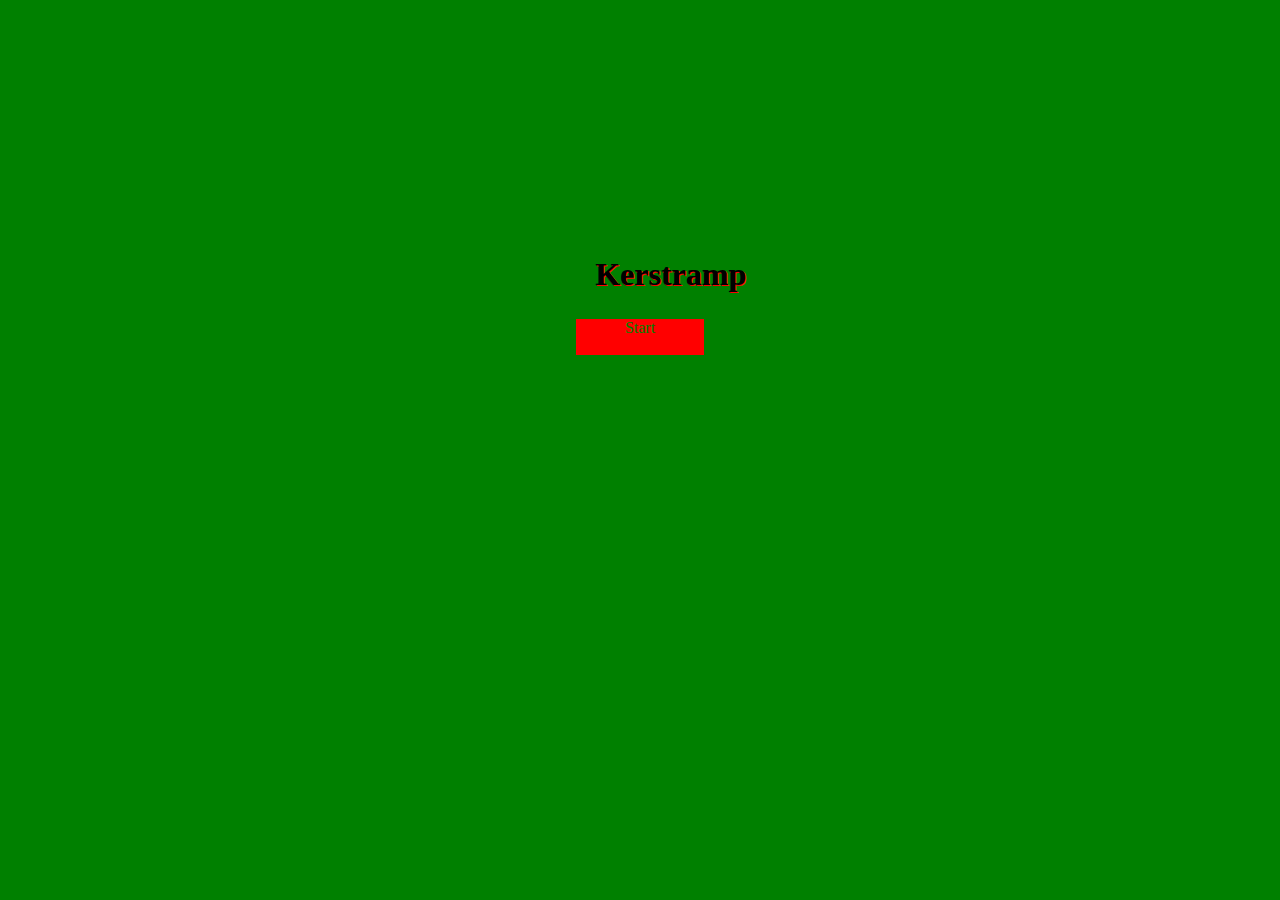
<file: index.html>
<!DOCTYPE html>
<html>
<head>
    <link rel="stylesheet" href="css/start.css">
    <title>Start Scherm</title>
</head>
<body>
<div id="wrapper1"> 

    <div id="naam">
        <h1>Kerstramp</h1>

    </div>

    <a href="html/intro.html"><div id="start">
       <p>Start</p>
    </div></a>

</div>
</body>
</html>
</file>
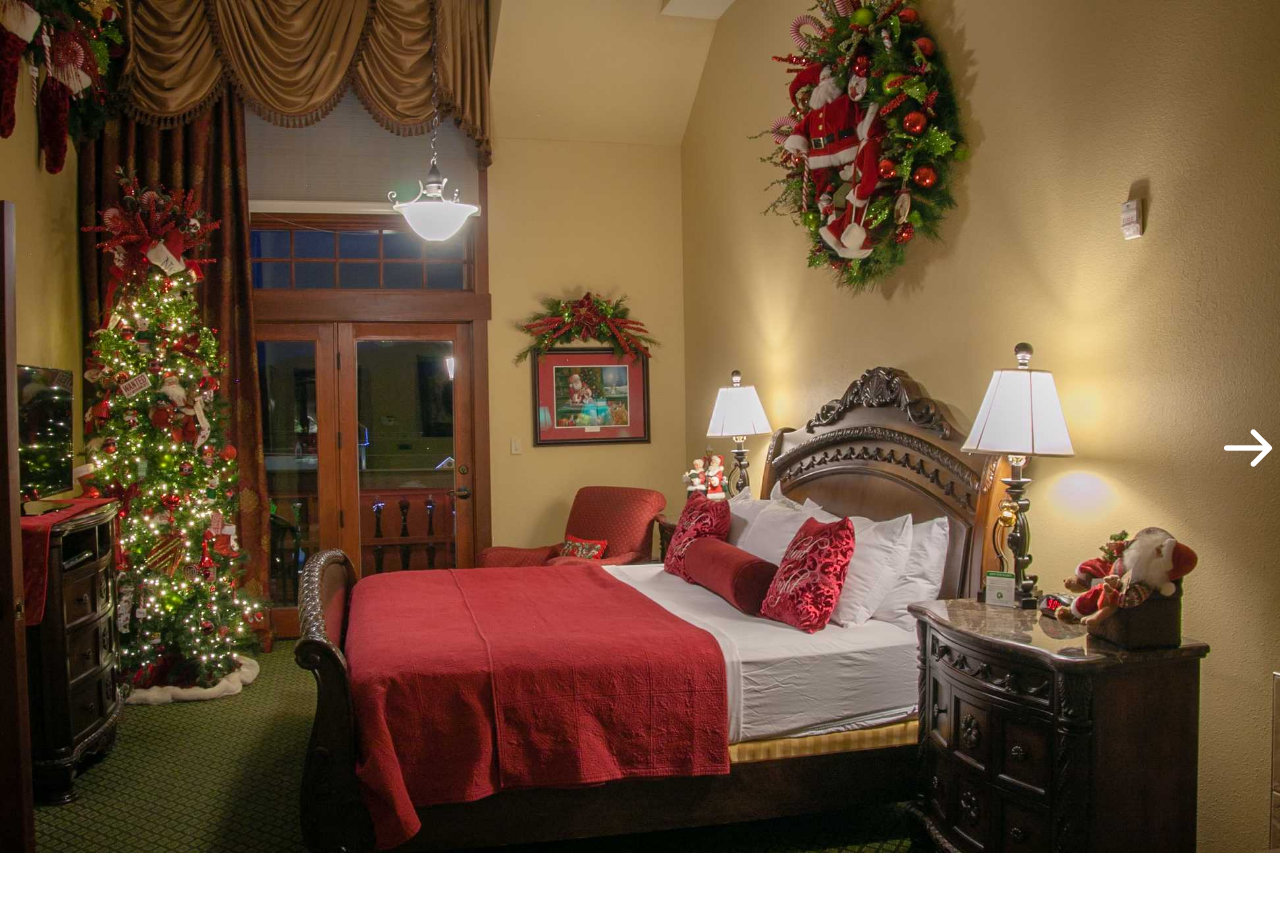
<file: html/bedroom_santa.html>
<!DOCTYPE html>
<html>
    <head>
        <link rel="stylesheet" type="text/css" href="../css/style.css">
        <link rel="stylesheet" type="text/css" href="../css/bedroom_santa.css">
        <title>Slaapkamer Kerstman</title>
    </head>
    <body>
        <div id="right">
            <a href="first_floor_hall.html"><img src="../imgs/arrowright.png" width="10%" alt="right"></a>
        </div>
        <div id="card" onclick="alert('Je hebt de tweede puzzel opgelost. De derde puzzel zit in de keuken. Klik op de meest rechter lamp voor de derde puzzel.')"></div>
        <script type="text/javascript" src="../js/bedroom.js"></script>
    </body>
</html>
</file>
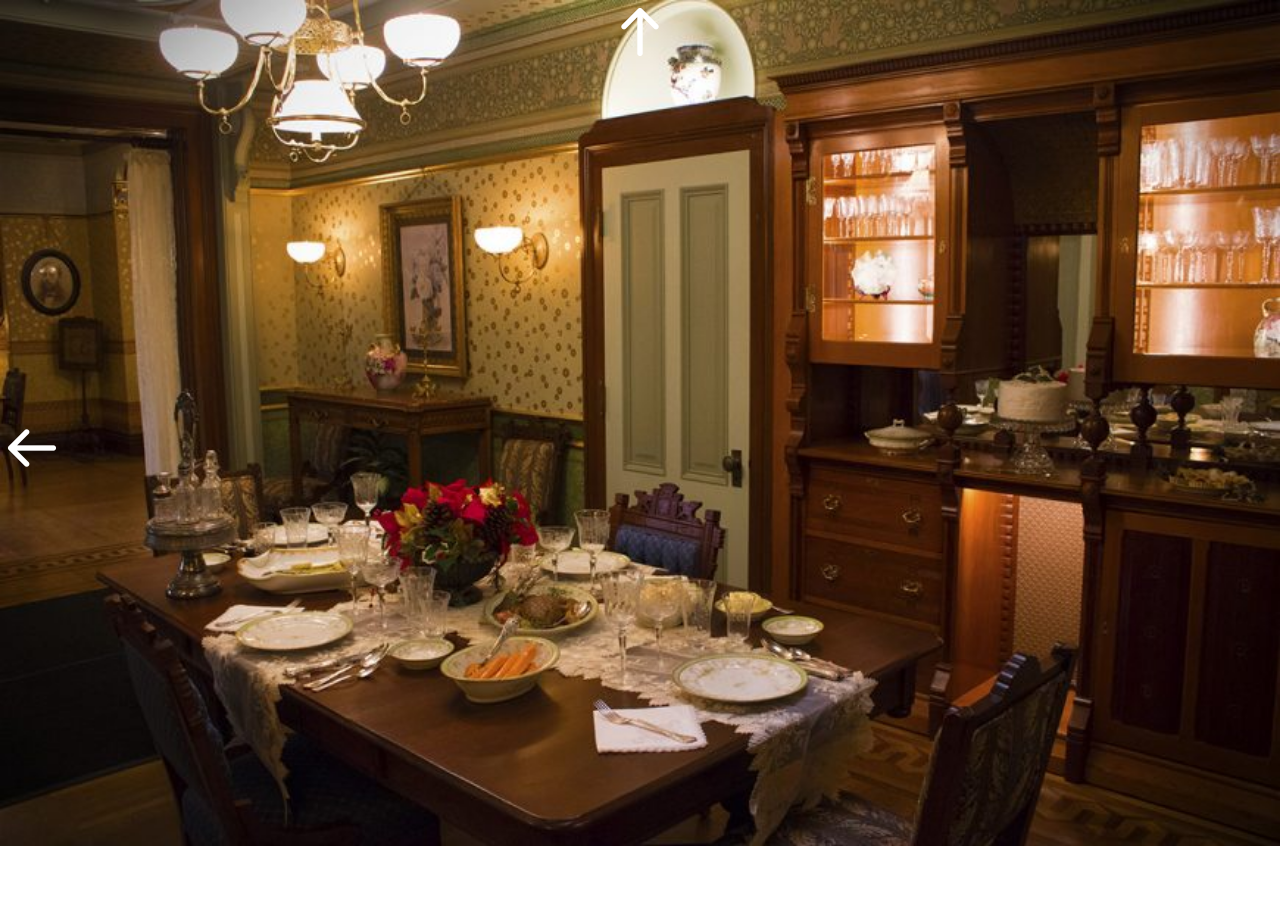
<file: html/dining_room.html>
<!DOCTYPE html>
<html>
    <head>
        <link rel="stylesheet" type="text/css" href="../css/style.css">
        <link rel="stylesheet" type="text/css" href="../css/dining_room.css">
        <title>Dineerkamer</title>
    </head>
    <body>
        <div id="left">
            <a href="main_hall.html"><img src="../imgs/arrowleft.png" width="10%" alt="left"></a>
        </div>
        <div id="up">
            <a href="kitchen.html"><img src="../imgs/arrowup.png" width="5%" alt="up"></a>
        </div>
    </body>
</html>
</file>
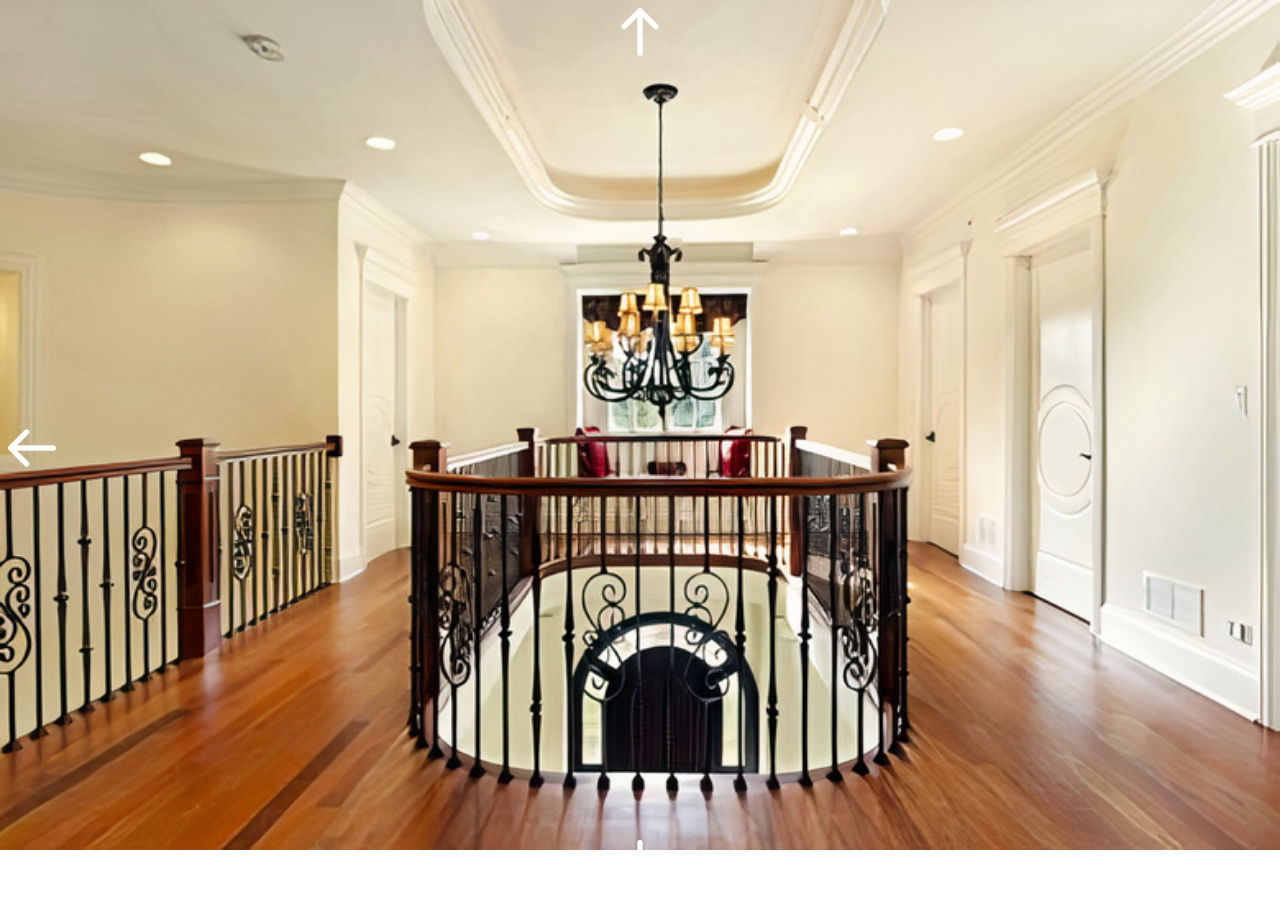
<file: html/first_floor_hall.html>
<!DOCTYPE html>
<html>
    <head>
        <link rel="stylesheet" type="text/css" href="../css/style.css">
        <link rel="stylesheet" type="text/css" href="../css/first_floor.css">
        <title>Hal eerste verdieping</title>
    </head>
    <body>
        <div id="left">
            <a href="bedroom_santa.html"><img src="../imgs/arrowleft.png" width="10%" alt="left"></a>
        </div>
        <div id="up">
            <a href="office_santa.html"><img src="../imgs/arrowup.png" width="5%" alt="up"></a>
        </div>
        <div id="down">
            <a href="main_hall.html"><img src="../imgs/arrowdown.png" width="5%" alt="down"></a>
        </div>
    </body>
</html>
</file>
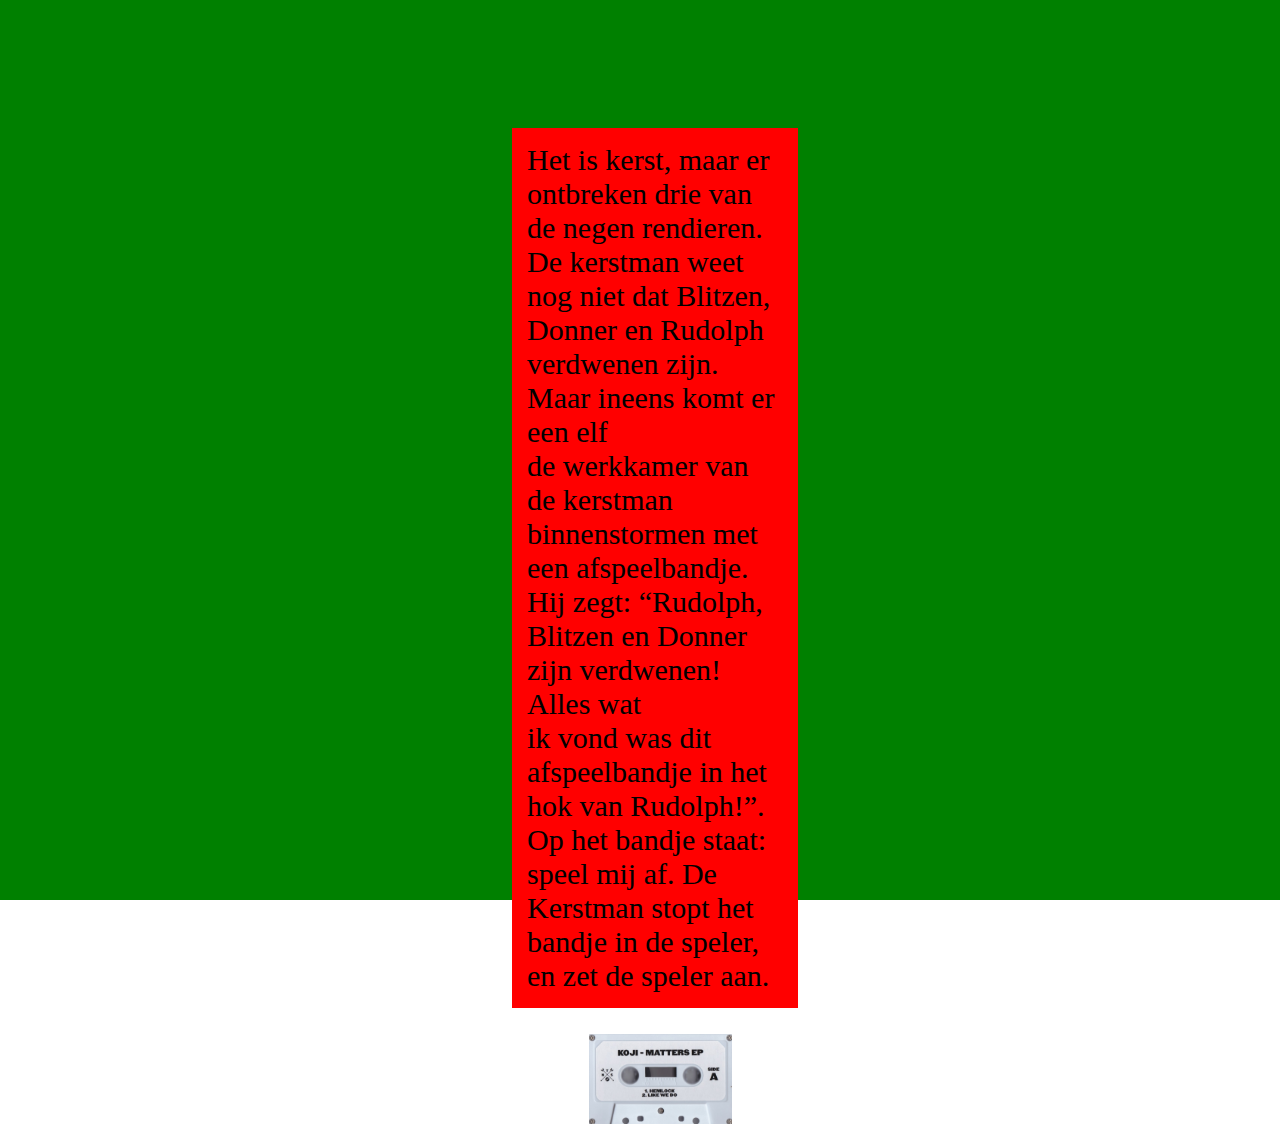
<file: html/intro.html>
<!DOCTYPE html> 
<html>
<head>
    <link rel="stylesheet" href="../css/start.css">
    <title>Intro</title>
</head>
<body>
<div id="wrapper2">
    <div id="vak">
        <p>Het is kerst, maar er ontbreken drie van de negen rendieren. <br>
        De kerstman weet nog niet dat Blitzen, <br>
        Donner en Rudolph verdwenen zijn. Maar ineens komt er een elf <br>
        de werkkamer van de kerstman binnenstormen met een afspeelbandje. <br>
        Hij zegt: “Rudolph, Blitzen en Donner zijn verdwenen! Alles wat <br>
        ik vond was dit afspeelbandje in het hok van Rudolph!”. <br>
        Op het bandje staat: speel mij af. De Kerstman stopt het <br>
        bandje in de speler, en zet de speler aan. </p>
    </div>
    <img id="cassette" src="..\imgs\cassette.png" onclick="audio.play(); onclick(clickfunction())" alt="cassette">
</div>
<script type="text/javascript" src="../js/intro.js"></script>
</body>
</html>
</file>
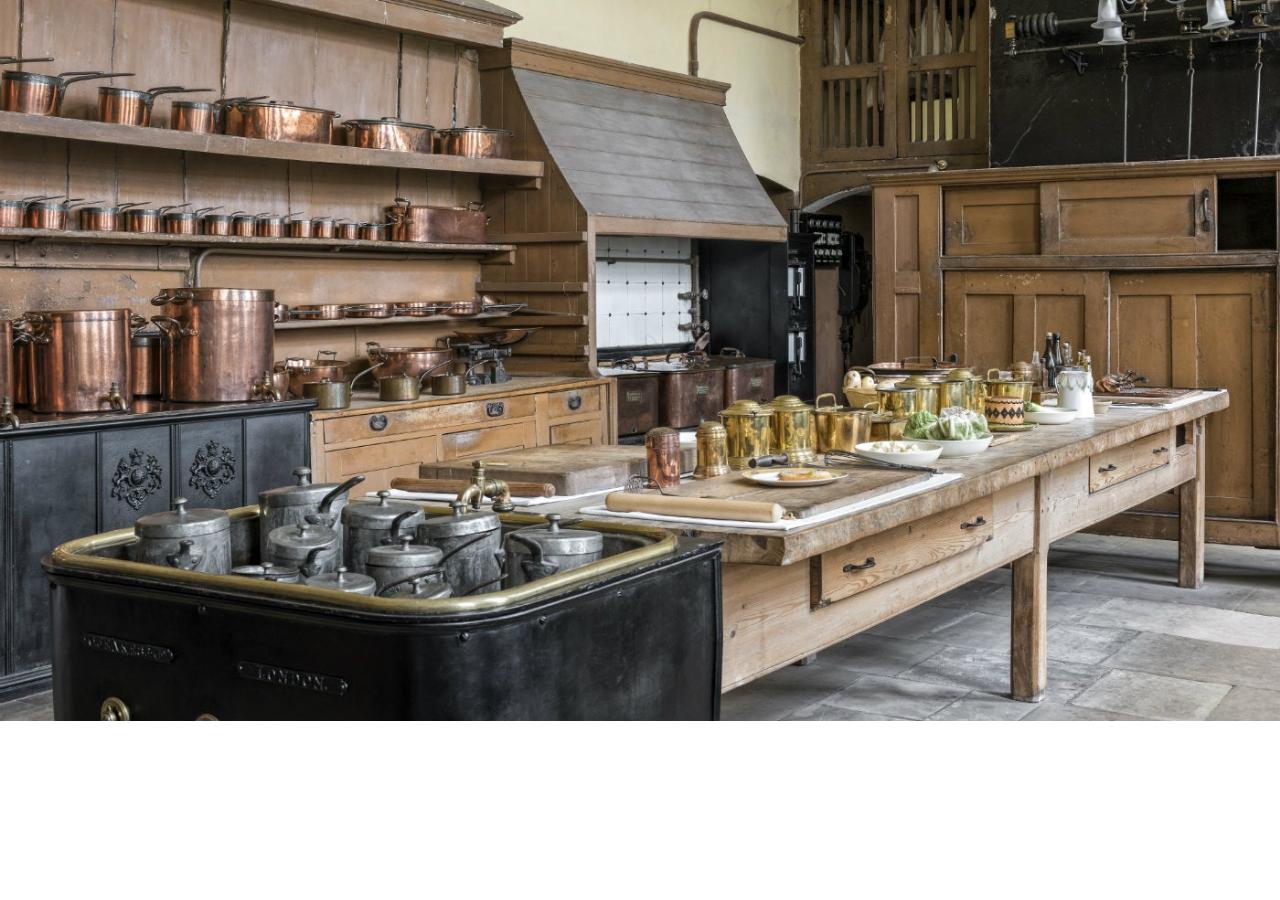
<file: html/kitchen.html>
<!DOCTYPE html>
<html>
    <head>
        <link rel="stylesheet" type="text/css" href="../css/style.css">
        <link rel="stylesheet" type="text/css" href="../css/kitchen.css">
        <title>keuken</title>
    </head>
    <body>
        <div id="down">
            <a href="dining_room.html"><img src="../imgs/arrowdown.png" width="5%" alt="down"></a>
        </div>
    </body>
</html>
</file>
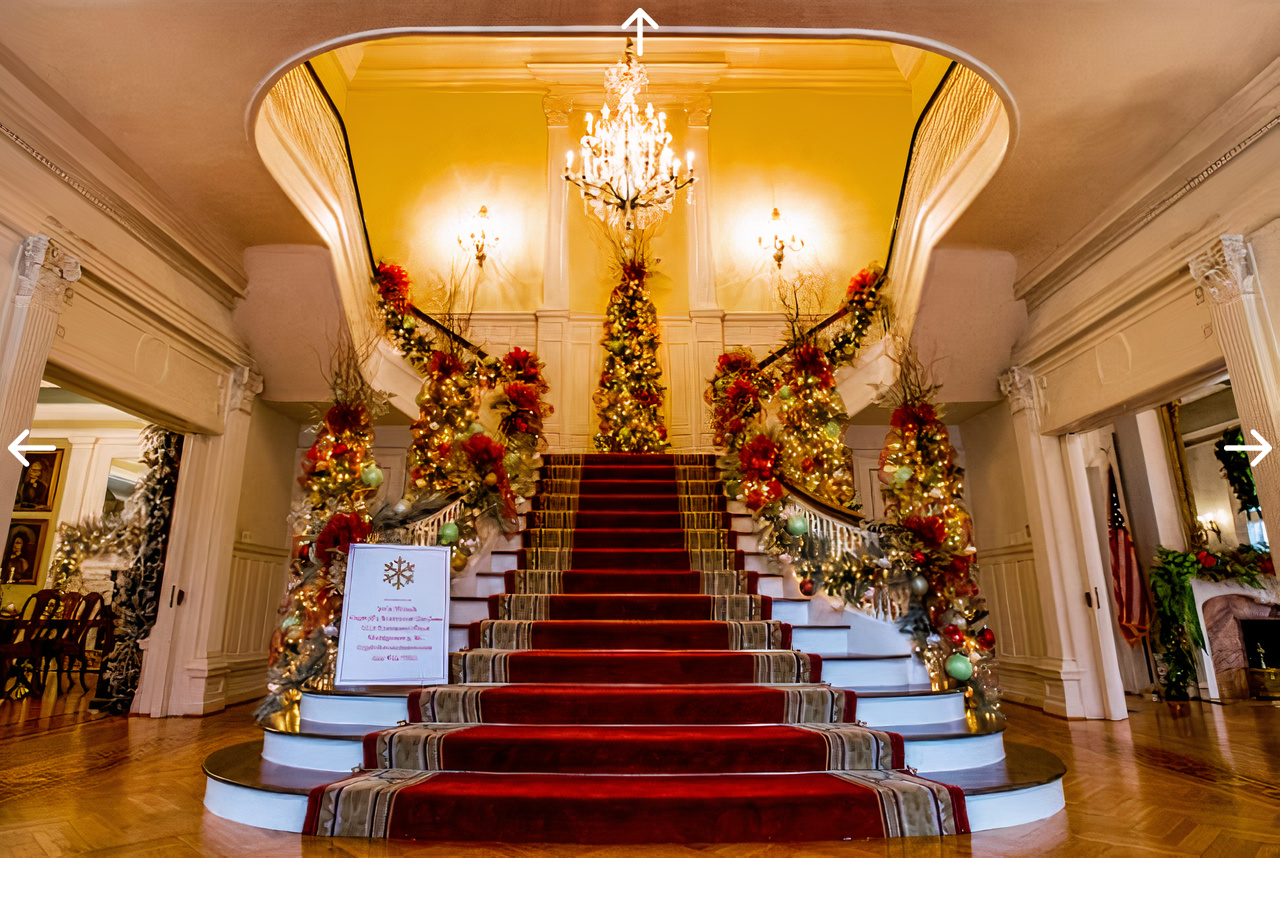
<file: html/main_hall.html>
<!DOCTYPE html>
<html>
    <head>
        <link rel="stylesheet" type="text/css" href="../css/style.css">
        <link rel="stylesheet" type="text/css" href="../css/main_hall.css">
        <title>Hal begane grond</title>

    </head>
    <body>
        <div id="mainhall">
            <div id="up">
                <a href="first_floor_hall.html"><img src="../imgs/arrowup.png" width="5%" alt="up"></a>
            </div>
            <div id="left">
                <a href="salon.html"><img src="../imgs/arrowleft.png" width="10%" alt="left"></a>
            </div>
            <div id="right">
                <a href="dining_room.html"><img src="../imgs/arrowright.png" width="10%" alt="right"></a>
            </div>
        </div>
    </body>
</html>
</file>
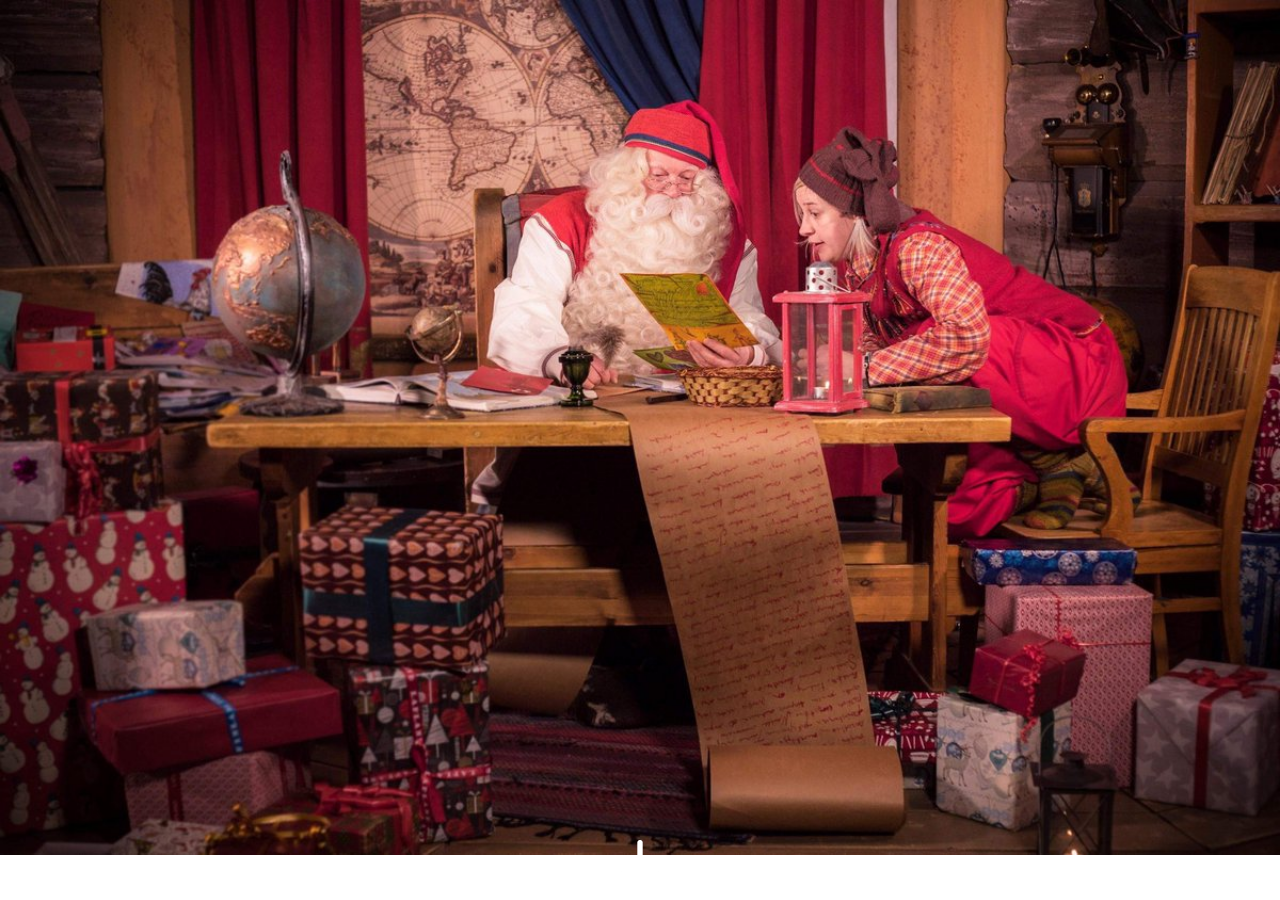
<file: html/office_santa.html>
<!DOCTYPE html>
<html>
    <head>
        <link rel="stylesheet" type="text/css" href="../css/style.css">
        <link rel="stylesheet" type="text/css" href="../css/office_santa.css">
        <title>Kantoor Kerstman</title>
    </head>
    <body>
        <div id="down">
            <a href="first_floor_hall.html"><img src="../imgs/arrowdown.png" width="5%" alt="down"></a>
        </div>
        <script type="text/javascript" src="../js/office.js"></script>
    </body>
</html>
</file>
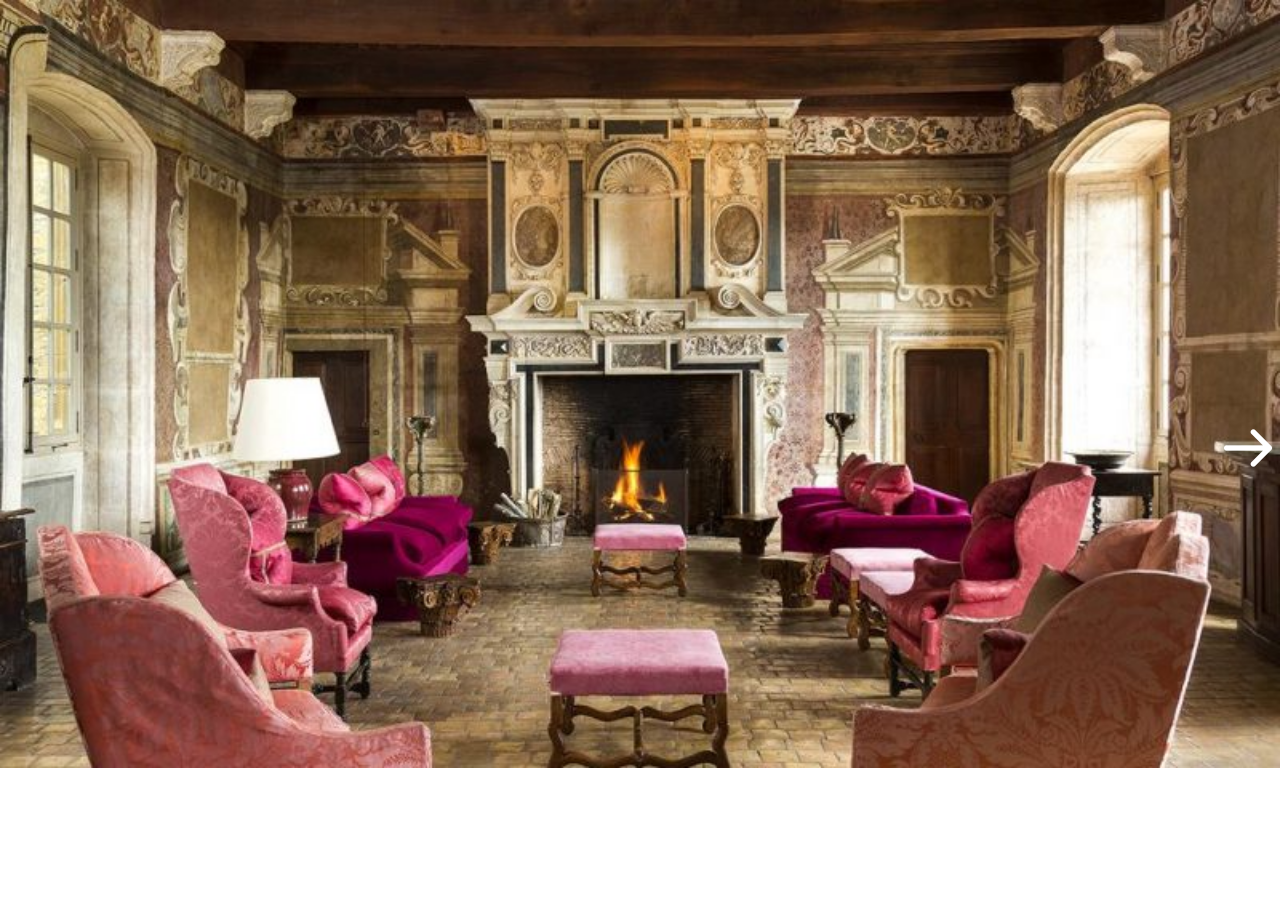
<file: html/salon.html>
<!DOCTYPE html>
<html>
    <head>
        <link rel="stylesheet" type="text/css" href="../css/style.css">
        <link rel="stylesheet" type="text/css" href="../css/salon.css">
        <title>Salon</title>
    </head>
    <body>
        <div id="right">
            <a href="main_hall.html"><img src="../imgs/arrowright.png" width="10%" alt="right"></a>
        </div>
        <div id="invisibleText">
            Je hebt de eerste puzzel opgelost. De tweede puzzel zit in de slaapkamer.
        </div>
        <script type="text/javascript" src="../js/salon.js"></script>
    </body>
</html>
</file>
<file: css/start.css>
/*Startscherm/index.html*/

*{
  margin: 0;
  padding: 0;
}

#wrapper1 {
  background-color: green;
  margin: 0;
  height: 100%;
  width: auto;
}

#naam {
  margin-left: 46.5%;
  margin-top: 20%;
  margin-bottom: 2%;

  display: inline-block;
  text-shadow: red 1px 1px;
}



#start {
  background-color: red;
  width: 10%;
  height: 4%;
  margin-left: 45%;
  display:inline-block;
  text-align: center;
  color: green;
}



#start:hover {
  background-color: darkgreen;
  color: red;
}

/*Intro*/

#wrapper2 {
  background-color: green;
  margin: 0;
  height: 100%;
  width: auto;
}

#vak {
  background-color: red;
  padding: 15px;
  width: 20%;
  font-size:30px ;
  margin-left: 40%;
  margin-top: 10%;
  display: inline-block;
}

#cassette {
  height: 10%;
  width: auto;
  margin-top: 2%;
  margin-left: 46%;
}

#cassette:hover {
  margin-top: 1%;
  margin-left: 45%;
  height: 12%;
  width: auto;
}

body, html, #wrapper{
    height:100%;
  }
</file>
<file: css/bedroom_santa.css>
body {
    background-image: url(../imgs/bedroom_santa.jpg);
    background-repeat: no-repeat;
    background-size: cover;
}

#card {
    padding-right: 2%;
    padding-bottom: 2%;
    width: 5px;
    margin-top: 45%;
    margin-left: 77%;
}
</file>
<file: css/dining_room.css>
body {
    background-image: url(../imgs/dining_room.jpg);
    background-repeat: no-repeat;
    background-size: cover;
}
</file>
<file: css/first_floor.css>
body {
    background-image: url(../imgs/first_floor.jpg);
    background-repeat: no-repeat;
    background-size: cover;
}
</file>
<file: css/kitchen.css>
body {
    background-image: url(../imgs/kitchen.jpg);
    background-repeat: no-repeat;
    background-size: cover;
}
</file>
<file: css/main_hall.css>
body {
    background-image: url(../imgs/main_hall.jpg);
    background-repeat: no-repeat;
    background-size: cover;
}
</file>
<file: css/office_santa.css>
body {
    background-image: url(../imgs/office_santa.jpg);
    background-repeat: no-repeat;
    background-size: cover;
}
</file>
<file: css/salon.css>
body {
    background-image: url(../imgs/salon.jpg);
    background-repeat: no-repeat;
    background-size: cover;
}
</file>
<file: css/style.css>
* {
    margin: 0;
    padding: 0;
}
/*Resetten padding en margin v/d body*/

body {
    height: 100%;
}

/*waarde geven aan body*/

#up {
    text-align: center;
}

#left {
    float: left;
    display: block;
    width: 50%;
    position: absolute;
    top: 50%;
    transform: translate(0%,-50%);
}

#right {
    display: block;
    float: left;
    text-align: right;
    width: 50%;
    position: absolute;
    top: 50%;
    transform: translate(100%,-50%);
}

#down {
    text-align: center;
    clear: both;
    width: 100%;
    top: 100%;
    position: fixed;
    transform: translate(0, -100%);
}
/*De pijlen*/

#invisibleText {
    float: right;
    color: transparent;
}

#invisibleText:hover {
    cursor: pointer;
}
/*puzzel 1*/
</file>
